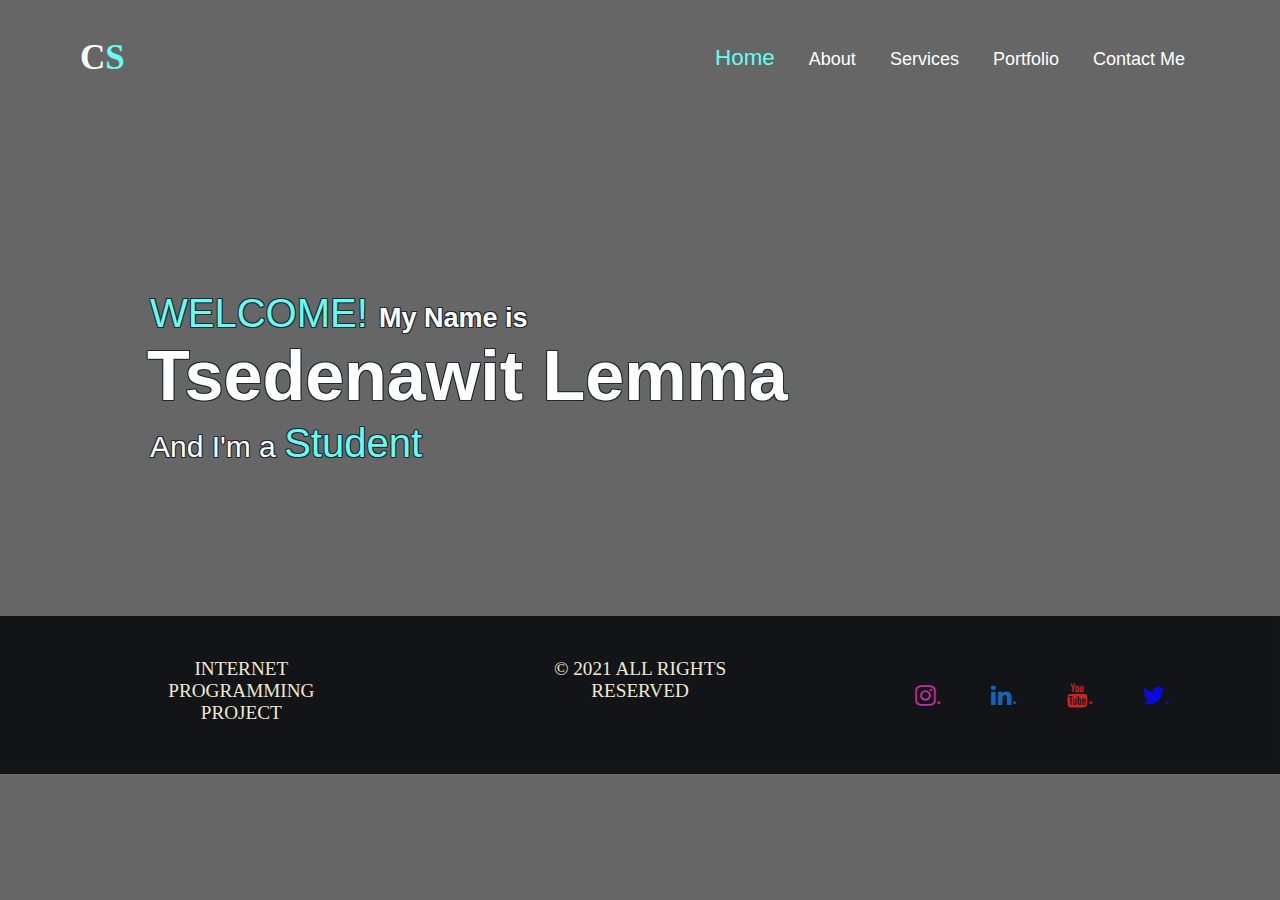
<file: HTML/index.html>
<!DOCTYPE html>
<html lang="en">
<head>
    <meta charset="UTF-8">
    <meta http-equiv="X-UA-Compatible" content="IE=edge">
    <meta name="viewport" content="width=device-width, initial-scale=1.0">
    <title>Document</title>
    <link rel="stylesheet" href="../CSS/Styles.css">
    <link rel="stylesheet" href="../CSS/Media.css">
    <link rel="stylesheet" href="https://cdnjs.cloudflare.com/ajax/libs/font-awesome/4.7.0/css/font-awesome.min.css">
</head>

<body>
    <header>
        <nav class="navbar">
                <div class="logo"><a href="#">C<span>S</span></a></div>
                <input type="checkbox" id="menu-bar"/>
                <label for="menu-bar"> Menu </label>
                <div class="navigation">
                    <label class="exit" for="menu-bar"> Exit </label>
                    <ul class="menu">
                        <li><a class="current" href="index.html">Home</a></li> 
                        <li><a href="About%20Me.html">About</a></li>
                        <li><a href="My%20Services.html">Services</a></li>
                        <li><a href="Portfolio.html">Portfolio</a></li>
                        <li><a href="Contact.html">Contact Me</a></li>
                </ul>
            </div>
            </div>
        </nav>  
    </header>

    <main>
        <div class="home-text">
            <h1><div class="home_text_1"><span> WELCOME! </span>My Name is </div></h1>
            <div class="home_text_2">Tsedenawit Lemma </div>
            <div class="home_text_3">And I'm a <span>Student</span> </div>
            
        </div>
    </main>

    <footer>
        <div class="foot">
            <div class="foot-1"><p><bold>INTERNET PROGRAMMING PROJECT</bold></p></div>
            <div class="foot-2"><p><bold>© 2021 ALL RIGHTS RESERVED</bold></p></div>
            <div class="foot-3">
                    <a href="https://www.instagram.com/tsedi_lemma33/" class="fa fa-instagram" target="_blank">.</a>
                    <a href="https://www.linkedin.com/in/tsedenawit-lemma-6a6b44231/" class="fa fa-linkedin" target="_blank">.</a>
                    <a href="https://www.youtube.com/"  class="fa fa-youtube" target="_blank">.</a>
                    <a href="https://twitter.com/" class="fa fa-twitter" target="_blank">.</a>
            </div>
        </div>
    </footer>
</body>
</html>
</file>
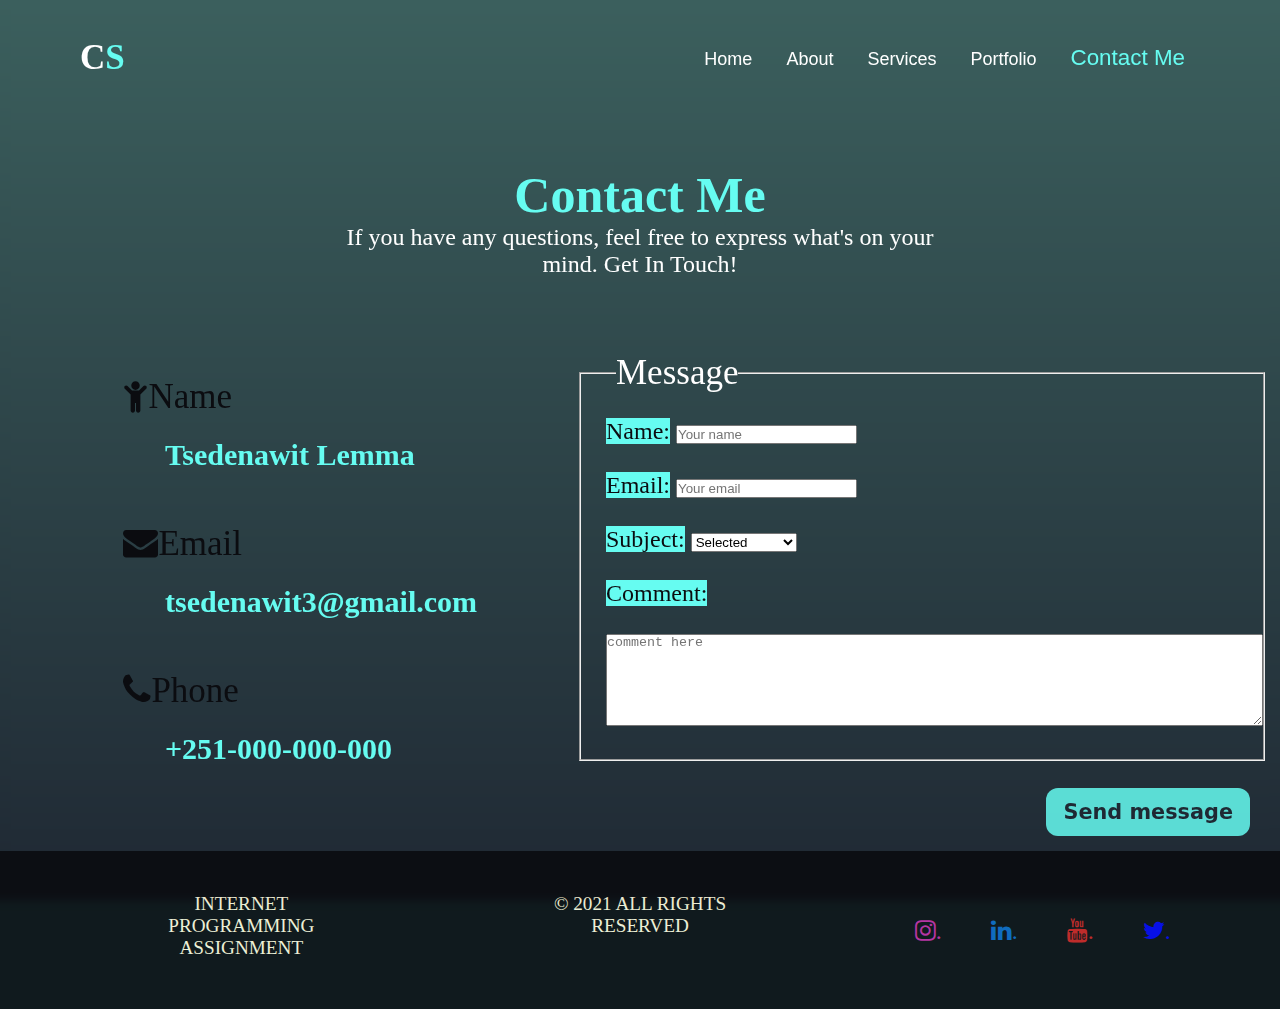
<file: HTML/Contact.html>
<!DOCTYPE html>
<html lang="en">
<head>
    <meta charset="UTF-8">
    <meta http-equiv="X-UA-Compatible" content="IE=edge">
    <meta name="viewport" content="width=device-width, initial-scale=1.0">
    <title>Document</title>
    <link rel="stylesheet" href="../CSS/Styles.css">
    <link rel="stylesheet" href="../CSS/Media.css">
    <link rel="stylesheet" href="https://cdnjs.cloudflare.com/ajax/libs/font-awesome/4.7.0/css/font-awesome.min.css">
</head>

<body class="others_background">
    <header>
        <nav class="navbar">
                <div class="logo"><a href="#">C<span>S</span></a></div>
                <input type="checkbox" id="menu-bar"/>
                <label for="menu-bar"> Menu </label>
                <div class="navigation">
                <label class="exit" for="menu-bar"> Exit </label>
                <ul class="menu">
                    <li><a href="index.html">Home</a></li> 
                    <li><a href="About%20Me.html">About</a></li>
                    <li><a href="My%20Services.html">Services</a></li>
                    <li><a href="Portfolio.html">Portfolio</a></li>
                    <li><a class="current" href="Contact.html">Contact Me</a></li>
                </ul>
            </div>
            </div>
        </nav>  
    </header>
    <main>
        <script> 
        function send()
  { 
        if(document.getElementById('f').value.length!=" " && document.getElementById('l').value.length!=" ")
            {
                 if(document.getElementById('e').value.length!=" " && document.getElementById('m').value.length!=" ")
                {
               alert(" succesfully sent....");
                }
              else
                {
               alert(" please fill the form correctly!!");
                 }
            }
            else
                 {
            alert(" please fill the form correctly!!");
                 }
            }</script>
        <div class="heading_text">
            <h1>Contact Me</h1>
            <p style="font-size: 1.5em;">If you have any questions, feel free to express what's on your mind. Get In Touch!</p>
        </div>
        <div class="contact-info">
            <div class="contact_identification">
                <a href="#" class="fa fa-child" target="_blank">Name</a>
                <h2>Tsedenawit Lemma</h2></br>

                <a href="#" class="fa fa-envelope" target="_blank">Email</a>
                <h2>tsedenawit3@gmail.com</h2></br>

                <a href="#" class="fa fa-phone" target="_blank">Phone</a>
                <h2>+251-000-000-000</h2></br>
            </div>
            <div class="contact_form">
                <FIEldset>
                    <legend>Message </legend>
                    <div class="fieldset_align">
                        <label>Name:</label>
                        <input id="f" type="text" name="name" placeholder="Your name"><br></br>
                        <label>Email:</label>
                        <input id="l" type="text" name="email" placeholder="Your email"><br></br>
                        <label>Subject:</label>
                        <select name="device">
                            <option value="Selected">Selected</option>
                            <option value="Not Selected">Not Selected</option>
                            <option value="Indeterminant">Undetermined</option>
                        </select><br><br>
                        <label>Comment:</label></br></br>
                        <textarea id="e" name="comments" cols="80"rows="6" placeholder="comment here"></textarea><br><br>
                    </div>
                </FIEldset><br>
                <div class="submit-btn">
                    <input onclick="send()" type="submit" value="Send message" class="button2">
                </div>
            </div>
        </div>
    </main>

    <footer>
        <div class="foot">
            <div class="foot-1"><p><bold>INTERNET PROGRAMMING ASSIGNMENT</bold></p></div>
            <div class="foot-2"><p><bold>© 2021 ALL RIGHTS RESERVED</bold></p></div>
            <div class="foot-3">
                <a href="https://www.instagram.com/tsedi_lemma33/" class="fa fa-instagram" target="_blank">.</a>
                <a href="https://www.linkedin.com/in/christina-solomon-234b78225" class="fa fa-linkedin" target="_blank">.</a>
                <a href="https://m.youtube.com/c/christinasolomonedu"  class="fa fa-youtube" target="_blank">.</a>
                <a href="Take a look at 𝔼𝕦𝕟𝕠𝕚𝕒۵ (@chrissunny_): https://twitter.com/chrissunny_?s=09" class="fa fa-twitter" target="_blank">.</a>
            </div>
        </div>
    </footer>

</body>
</html>
</file>
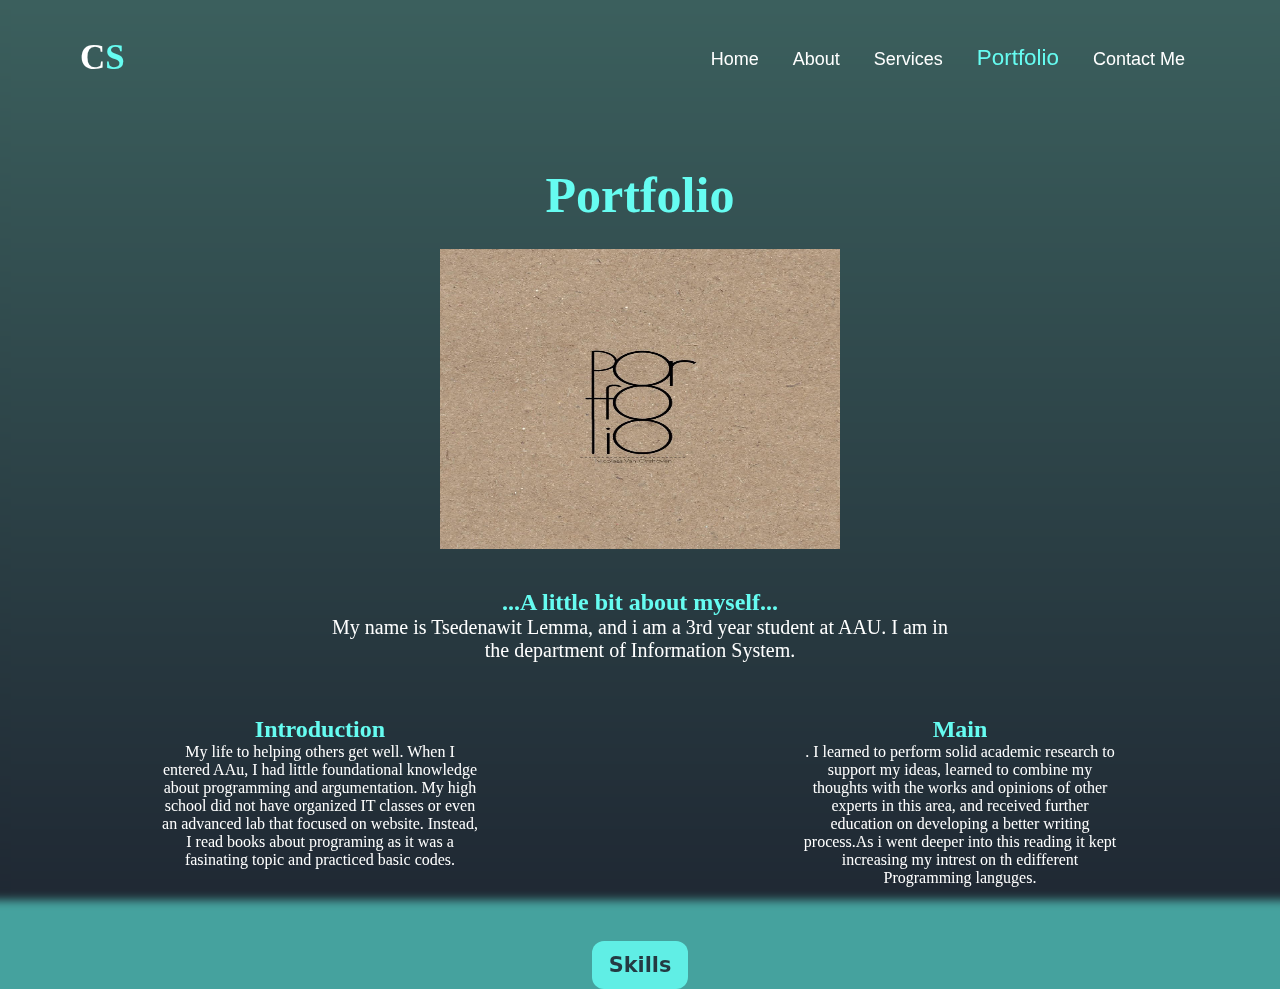
<file: HTML/Portfolio.html>
<!DOCTYPE html>
<html lang="en">
<head>
    <meta charset="UTF-8">
    <meta http-equiv="X-UA-Compatible" content="IE=edge">
    <meta name="viewport" content="width=device-width, initial-scale=1.0">
    <title>Document</title>
    <link rel="stylesheet" href="../CSS/Styles.css">
    <link rel="stylesheet" href="../CSS/Media.css">
</head>
<body class="others_background">
    <header>
        <nav class="navbar">
                <div class="logo"><a href="#">C<span>S</span></a></div>
                <input type="checkbox" id="menu-bar"/>
                <label for="menu-bar"> Menu </label>
                <div class="navigation">
                <label class="exit" for="menu-bar"> Exit </label>
                <ul class="menu">
                    <li><a  href="index.html">Home</a></li> 
                    <li><a href="About%20Me.html">About</a></li>
                    <li><a href="My%20Services.html">Services</a></li>
                    <li><a class="current" href="Portfolio.html">Portfolio</a></li>
                    <li><a href="Contact.html">Contact Me</a></li>
                </ul>
            </div>
            </div>
        </nav>  
    </header>

    <main>
        <div class="heading_text">
            <h1>Portfolio</h1>
        </div>
        <div style="text-align: center" class="portfolio_fig">
            <figure>
                <img src="../Image/Image-50.jpg" width="400" height = "300" alt="image-10"/>
            </figure></br></br>
            <h2 style="color: #66fcf1;">...A little bit about myself...</h2>
            <p>My name is Tsedenawit Lemma, and i am a 3rd year student at AAU. I am in the department of Information System.</p></br>
        </div></br></br>
        <div class="portfolio_list">
            <div>
                <h2 style="color: #66fcf1;">Introduction</h2>
                <p>My life to helping others get well. When I entered AAu, I had little foundational knowledge about programming and argumentation. My high school did not have organized IT classes or even an advanced lab that focused on website. Instead, I read books about programing as it was a fasinating topic and practiced basic codes.</p>
            </div>
            <div>
                <h2 style="color: #66fcf1;">Main</h2>
                <p>. I learned to perform solid academic research to support my ideas, learned to combine my thoughts with the works and opinions of other experts in this area, and received further education on developing a better writing process.As i went deeper into this reading it kept increasing my intrest on th edifferent Programming languges.</p>
            </div>
        </div></br></br></br>
        <div class="nxt-btn">
            <a href="Skills.html"><button class="button2">Skills</button></a>
        </div>            
    </main>
</body>
</html>
</file>
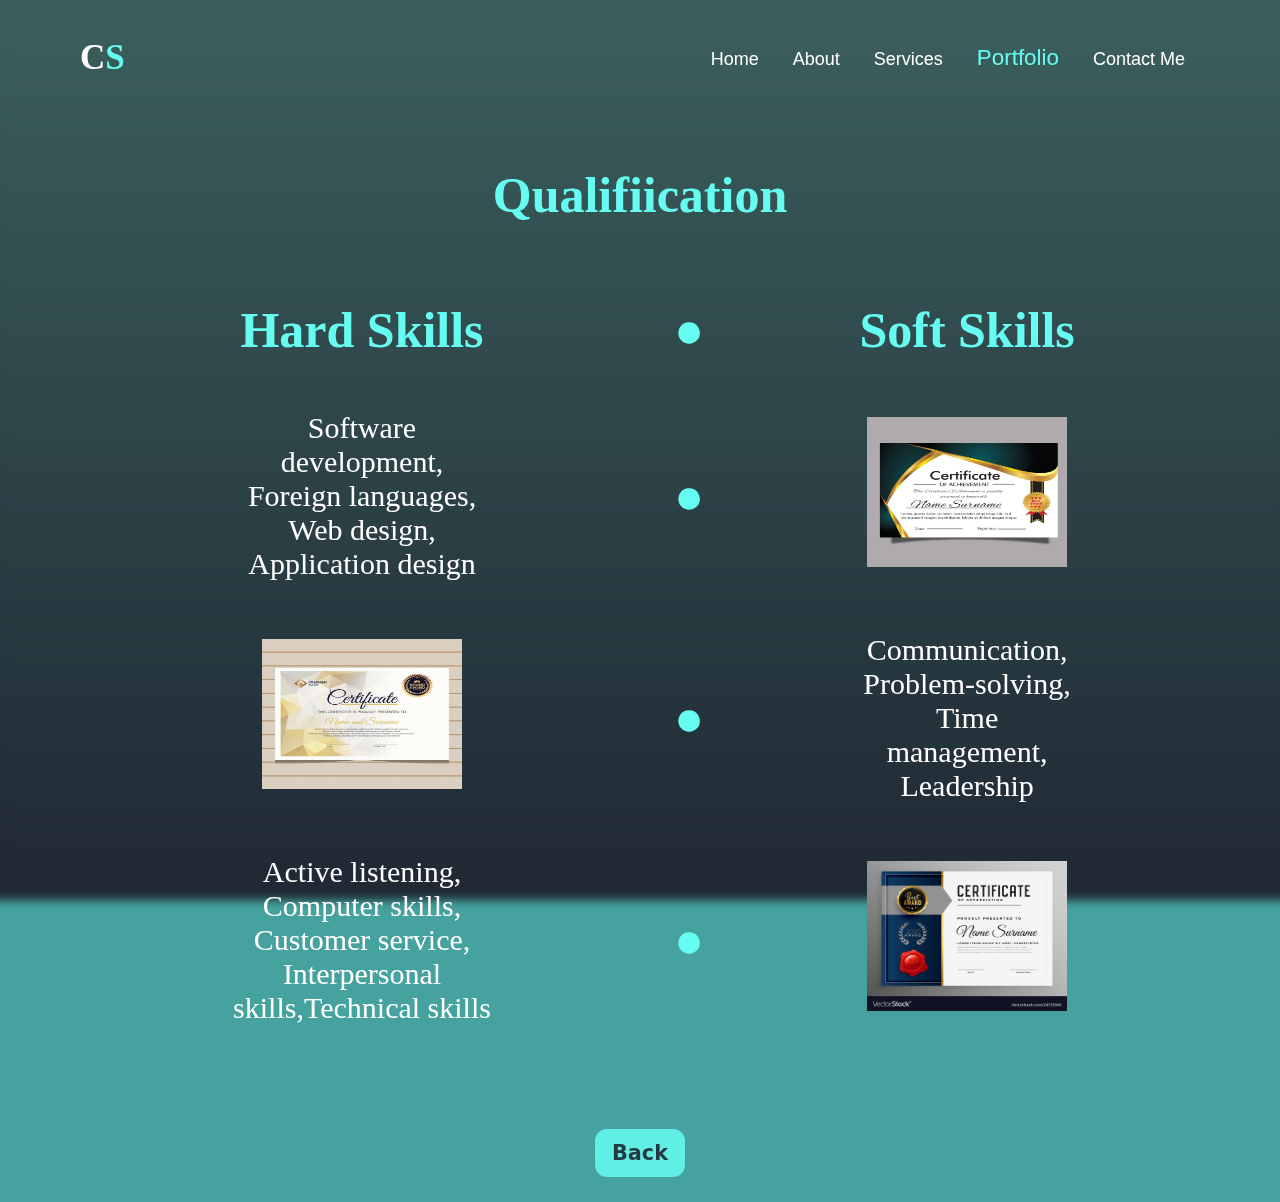
<file: HTML/Qualification.html>
<!DOCTYPE html>
<html lang="en">
<head>
    <meta charset="UTF-8">
    <meta http-equiv="X-UA-Compatible" content="IE=edge">
    <meta name="viewport" content="width=device-width, initial-scale=1.0">
    <title>Document</title>
    <link rel="stylesheet" href="../CSS/Styles.css">
    <link rel="stylesheet" href="../CSS/Media.css">
</head>
<body class="others_background">
    <header>
        <nav class="navbar">
                <div class="logo"><a href="#">C<span>S</span></a></div>
                <input type="checkbox" id="menu-bar"/>
                <label for="menu-bar"> Menu </label>
                <div class="navigation">
                <label class="exit" for="menu-bar"> Exit </label>
                <ul class="menu">
                        <li><a  href="index.html">Home</a></li> 
                        <li><a href="About%20Me.html">About</a></li>
                        <li><a href="My%20Services.html">Services</a></li>
                        <li><a class="current" href="Portfolio.html">Portfolio</a></li>
                        <li><a href="Contact.html">Contact Me</a></li>
                </ul>
            </div>
            </div>
        </nav>  
    </header>

    <main>
        <div class="heading_text">
            <h1>Qualifiication</h1>
            
            <table>
                <tr>
                    <th><h1>Hard Skills</h1></th>
                    <td><h1><bold>●</bold></h1></td>
                    <th><h1>Soft Skills</h1></th>
                </tr>
        
                <tr>
                    <td><p>Software development, Foreign languages, Web design, Application design</p></td>
                    <td><h1><bold>●</bold></h1></td>
                    <td><img src="../Image/image-75.jpg" width="200px" height="150px" alt="image-11"></td>
                </tr>
        
                <tr>
                    <td><img src="../Image/Image-65.jpg" width="200px" height="150px" alt="image-12"></td>
                    <td><h1><bold>●</bold></h1></td>
                    <td><p>Communication, Problem-solving, Time management, Leadership</p></td>
                </tr>

                <tr>
                    <td><p>Active listening, Computer skills, Customer service, Interpersonal skills,Technical skills</p></td>
                    <td><h1><bold>●</bold></h1></td>
                    <td><img src="../Image/Image-70.jpg" width="200px" height="150px" alt="image-13"></td>
                </tr>
            </table>
            <div class="btn">
                <a href="Skills.html"><button class="button2">Back</button></a>
            </div>
        </div>
    </main>
      

</body>

</html>
</file>
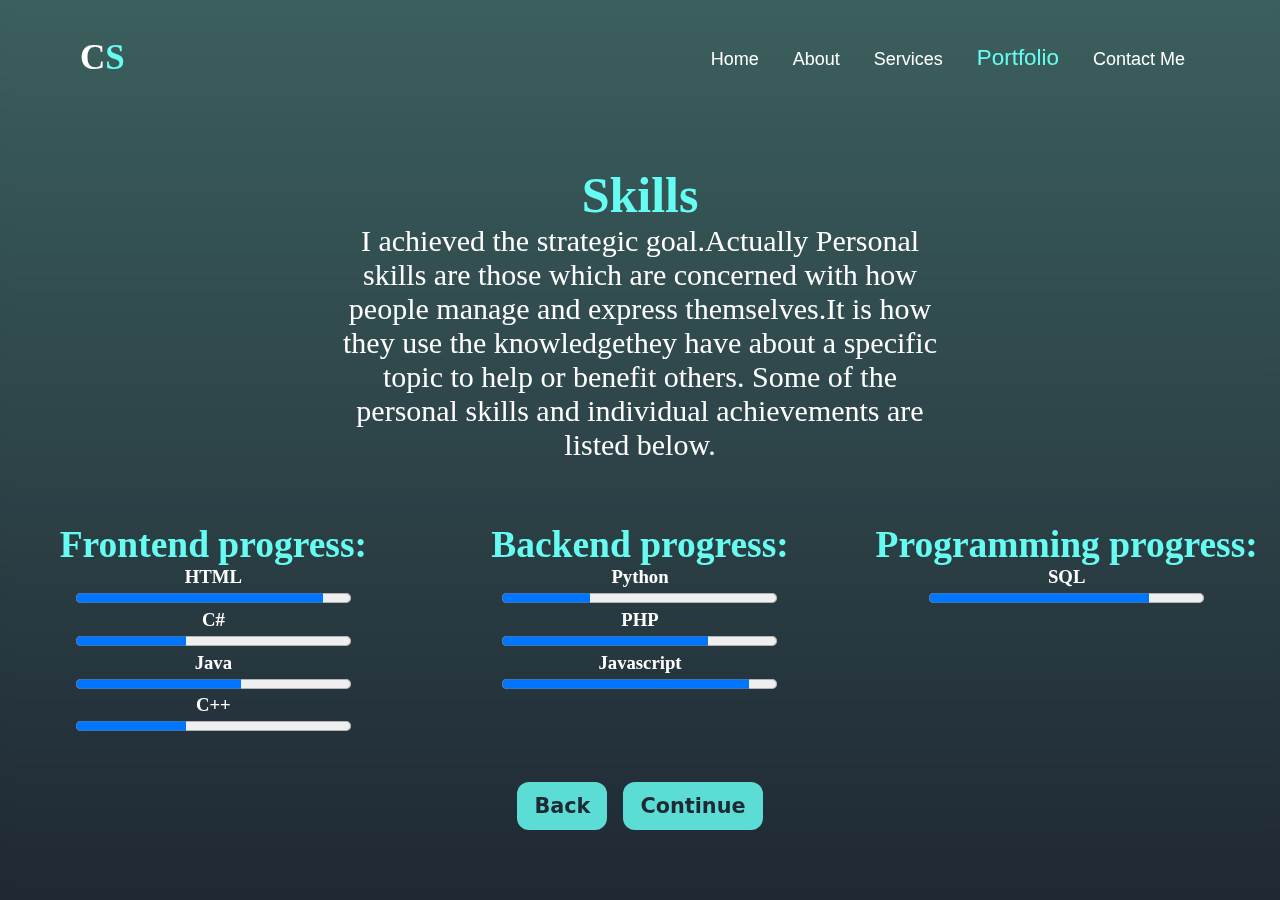
<file: HTML/Skills.html>
<!DOCTYPE html>
<html lang="en">
<head>
    <meta charset="UTF-8">
    <meta http-equiv="X-UA-Compatible" content="IE=edge">
    <meta name="viewport" content="width=device-width, initial-scale=1.0">
    <title>Document</title>
    <link rel="stylesheet" href="../CSS/Styles.css">
    <link rel="stylesheet" href="../CSS/Media.css">
</head>
<body class="others_background">
    <header>
        <nav class="navbar">
                <div class="logo"><a href="#">C<span>S</span></a></div>
                <input type="checkbox" id="menu-bar"/>
                <label for="menu-bar"> Menu </label>
                <div class="navigation">
                <label class="exit" for="menu-bar"> Exit </label>
                <ul class="menu">
                    <li><a  href="index.html">Home</a></li> 
                    <li><a href="About%20Me.html">About</a></li>
                    <li><a href="My%20Services.html">Services</a></li>
                    <li><a class="current" href="Portfolio.html">Portfolio</a></li>
                    <li><a href="Contact.html">Contact Me</a></li>
                </ul>
            </div>
            </div>
        </nav>  
    </header>


    <main>
        <div class="heading_text">
        <h1>Skills</h1>
        <p>I achieved the strategic goal.Actually Personal skills are those which are concerned with how people manage and express themselves.It is how they use the knowledgethey have about a specific topic to help or benefit others. Some of the personal skills and individual achievements are listed below.</p> </br></br>
        </div>       

        <div class="grid_classify">
            
            <div class="progress-1">
                <label for="file"><h2>Frontend progress:</h2></label>
                <h3>HTML</h3>
                <progress id="file" value="90" max="100"> 90% </progress>
                <h3>C#</h3> 
                <progress id="file" value="40" max="100"> 40% </progress>
                <h3>Java</h3> 
                <progress id="file" value="60" max="100"> 60% </progress>
                <h3>C++</h3>
                <progress id="file" value="40" max="100"> 40% </progress></br></br>
            </div>
            <div class="progress-2">
                <label for="file"><h2>Backend progress:</h2></label>
                <h3>Python</h3>
                <progress id="file" value="32" max="100"> 32% </progress>
                <h3>PHP</h3> 
                <progress id="file" value="75" max="100"> 75% </progress>
                <h3>Javascript</h3> 
                <progress id="file" value="90" max="100"> 90% </progress>
            </div>
            <div class="progress-3">
                <label for="file"><h2>Programming progress:</h2></label>
                <h3>SQL</h3>
                <progress id="file" value="80" max="100"> 80% </progress>
            
            </div>
        </div>
        <div class="btn">
            <a href="Portfolio.html"><button class="button2">Back</button></a>
            <a href="Qualification.html"><button class="button2">Continue</button></a>
        </div>
    </main>

</body>
</html>
</file>
<file: CSS/Styles.css>
/*---Apply to all---*/

* {
    margin: 0;
    padding: 0;
    box-sizing: border-box;
    text-decoration: none;
}

/*----Body----*/

body {
    background-image: linear-gradient(rgba(0, 0, 0, 0.6), rgba(0, 0, 0, 0.6)), url(https://cdn.wallpapersafari.com/88/8/fc6ank.jpg);
    background-position: center;
    background-attachment: fixed;
    background-size: cover;
    min-height: 100vh;
    width:auto;
    position: relative;
}

/*---Header CSS---*/

nav {
    display:flex;
    margin: auto;
    padding: 30px 80px;
    justify-content: space-between;
    align-items: center;
    width: 100%;
}
.navigation {
    flex:1;
    text-align: right;
}

#menu-bar{
    display: none;
}

header label {
    margin-left: 25%;
    font-weight: 500;
    font-family: 'Lucida Sans', 'Lucida Sans Regular', 'Lucida Grande', 'Lucida Sans Unicode', Geneva, Verdana, sans-serif; 
    font-size: 20px;
    color: #fff;
    cursor: pointer;
    display: none;
}

.submit-btn {
    float: right;
    margin-right: 15px;
}

.navigation ul li {
    padding: 15px;
    list-style: none;
    display: inline-block;
}

.navigation ul li a {
    color:#fff;
    font-size: 18px;
    font-weight: 500;
   /* margin-left: 25px;*/
    font-family: 'Lucida Sans', 'Lucida Sans Regular', 'Lucida Grande', 'Lucida Sans Unicode', Geneva, Verdana, sans-serif;
    transition: 0.3s;
}

.navigation ul li a:hover {
    color: #1f2833;
    font-size: 140%;
}

.navigation .current {
    color: #66fcf1;
    font-size: 140%;
}

/*---Logo---*/

.logo a {
    color: #fff;
    font-size: 35px;
    font-weight: 600;
}
    
.logo a span {
    color: #66fcf1;
}
    
/*---index HOME CSS---*/
    
.home-text {
    width: 90%;
    color: #fff;
    margin: 175px 150px 150px 150px;
    text-shadow: 
        -1px 1px 0 #1f2833,
        1px 1px 0 #1f2833,
        1px -1px 0 #1f2833,
        -1px -1px 0 #1f2833;
}
    
.home_text_1 {
    font-size: 27px;
    font-family:'Gill Sans', 'Gill Sans MT', Calibri, 'Trebuchet MS', sans-serif;
}
    
.home_text_2 {
    font-size: 70px;
    font-weight: 600;
    margin-left: -3px;
    font-family:'Gill Sans', 'Gill Sans MT', Calibri, 'Trebuchet MS', sans-serif;
}
    
.home_text_3 {
    font-size: 30px;
    margin: 5px 0;
    font-family:'Franklin Gothic Medium', 'Arial Narrow', Arial, sans-serif;
}
    
.home-text span {
    color: #66fcf1;
    font-weight: 500; 
    font-family: 'Lucida Sans', 'Lucida Sans Regular', 'Lucida Grande', 'Lucida Sans Unicode', Geneva, Verdana, sans-serif;
    font-size: 40px; 
    text-shadow: 
        -1px 1px 0 #1f2833,
        1px 1px 0 #1f2833,
        1px -1px 0 #1f2833,
        -1px -1px 0 #1f2833;
}
    
/*---Button---*/

.click-btn{
    margin-left: 300px;
    margin-top: 50px;
}

.button {
    margin: 15px;
    display: inline-block;
    color: #fff; 
    position:relative;
    text-decoration: none;
    border: 1px solid transparent;
    background-color:#1f2833;
    border-radius: 0.75rem;
    font-size: 1.3rem;
    font-weight: 600;
    padding: .7rem 1rem;
    text-align: center;
    line-height: 1.5rem;
    opacity: 0.85;
    box-sizing: border-box;
    width: auto;
    transition-duration: 1s;
    transition-property: background-color,border-color,color,fill,stroke;
    font-family: "Inter var",ui-sans-serif,system-ui,-apple-system,system-ui,"Segoe UI",Roboto,"Helvetica Neue",Arial,"Noto Sans",sans-serif,"Apple Color Emoji","Segoe UI Emoji","Segoe UI Symbol","Noto Color Emoji";
}
    
.button:hover {
    border: 1px solid #45a29e;
    background-color: #45a29e;
}
      
.button:focus {
    box-shadow: none;
    outline: 2px solid transparent;
    outline-offset: 2px;
}

.button2  {
    display: inline-block;
    color: #1f2833; 
    position:relative;
    text-decoration: none;
    border: 1px solid transparent;
    background-color:#66fcf1;
    border-radius: 0.75rem;
    font-size: 1.3rem;
    font-weight: 600;
    padding: .7rem 1rem;
    text-align: center;
    line-height: 1.5rem;
    opacity: 0.85;
    box-sizing: border-box;
    width: auto;
    transition-duration: 1s;
    transition-property: background-color,border-color,color,fill,stroke;
    font-family: "Inter var",ui-sans-serif,system-ui,-apple-system,system-ui,"Segoe UI",Roboto,"Helvetica Neue",Arial,"Noto Sans",sans-serif,"Apple Color Emoji","Segoe UI Emoji","Segoe UI Symbol","Noto Color Emoji";
}

   
.button2:hover {
    border: 1px solid #45a29e;
    background-color: #45a29e;
}
      
.button2:focus {
    box-shadow: none;
    outline: 2px solid transparent;
    outline-offset: 2px;
}

.nxt-btn {
    text-align: center;
}

.btn {
    text-align: center;
    font-size: 4em;
}

     
    
/*----FOOTER----*/   

footer {
    grid-area: footer;
    opacity: 0.9;
    background-color: #0b0c10;
    padding: 30px;
}

.foot{
    font-size: 1.5em;
    padding: 0.5em;
    color:cornsilk;
    text-align: center;
    display: grid;
        grid-template-columns: 1fr 1fr 1fr;
        grid-template-rows: auto;
       
}

.foot-1 {
    font-size: 0.8em;
    grid-column-start: 1;
    grid-column-end: 2;
    grid-row-start: 1;
    grid-row-end: 2;
}
.foot-2 {
    font-size: 0.8em;
    grid-column-start: 2;
    grid-column-end: 3;
    grid-row-start: 1;
    grid-row-end: 2;
}
.foot-3 {
    grid-column-start: 3;
    grid-column-end: 4;
    grid-row-start: 1;
    grid-row-end: 2;

}

/*---ICONS---*/

.fa {
    padding: 25px;
    font-size: 450px;
    width: 70px;
    opacity:1;
    transition: color 0.2s;
}
      
.fa:hover {
    color:currentColor;
    opacity: 0.7;
}
      
.fa-telegram {
    color: #0088cc;
}
      
.fa-youtube {
    color: #CD201F;
}
    
.fa-linkedin {
    color: #0a66c2 ;
}
    
.fa-instagram {
    color: #c32aa3;
}

.fa-child, .fa-envelope, .fa-phone {
    color:white;
}

.fa-share, .fa-print {
    color: #0b0c10;
}

/*----FOR ALL PAGES----*/

.others_background {
    background-color: #45a29e;
    background-image: linear-gradient(rgba(58, 88, 86, 0.9), #1f2833), url(https://cdn.wallpapersafari.com/88/8/fc6ank.jpg);
    background-position: center;
    background-attachment: fixed;
    background-size: cover;
    min-height: 100vh;
    width:auto;
    position: relative;
    backdrop-filter: blur(5px);
  }

.heading_text {
    color: #66fcf1;
    text-align: center;
    margin-top: 25px;
    padding: 25px;
    text-shadow: 
        -1px 1px 0 #1f2833,
        px 1px 0 #1f2833,
        1px -1px 0 #1f2833,
        -1px -1px 0 #1f2833;
        
  }
.heading_text h1 {
    font-size: 50px;;
  }
.heading_text p {
    color: white;
    font-size: 30px ;
}


/*----ABOUT ME PAGE----*/

.about_fig, .portfolio_fig {
    text-align: center;
}

.about_fig p, .portfolio_fig p {
    font-size: 20px;
    color: white;
}

.about_fig h2, .portfolio_fig h2 {
    color: white;
}

.about_fig figcaption {
    color: #66fcf1;
}

.story h1,p {
    text-align: center;
    justify-content: center;
    margin-left: 25%;
    margin-right: 25%;
}
  
.hobby {
    text-align: center;
    padding: 0px;
    display: grid;
    grid-template-columns: 33% 33% 33%;
    grid-template-rows: auto;
    text-align: center;
    text-align: center;
}

.hobby h1{
    color: #66fcf1;
    font-size: 30px;
}

.hobby p{
    color: white;
    font-size: 20px;
}

.hobby-1 {
    grid-column-start: 1;
    grid-column-end: 2;
    grid-row-start: 1;
    grid-row-end: 2;
}

.hobby-2 {
    grid-column-start: 2;
    grid-column-end: 3;
    grid-row-start: 1;
    grid-row-end: 2;
}

.hobby-3 {
    grid-column-start: 3;
    grid-column-end: 4;
    grid-row-start: 1;
    grid-row-end: 2;
}
    

/*----MY SERVICE PAGE----*/

.heading_text_2 {
    color: #fff;
    text-align: center;
    margin-top: 25px;
    padding: 25px;
    text-shadow: 
        -1px 1px 0 #1f2833,
        px 1px 0 #1f2833,
        1px -1px 0 #1f2833,
        -1px -1px 0 #1f2833;
}

.heading_text_2 h1 {
    color: #66fcf1;
    font-size: 50px;;
}

.heading_text_2 p {
    font-size:20px ;
}

.service_container {
    margin-top: 130px;
    text-align: center;
    font-size: 20px;
}


/*----PORTFOLIO PAGE----*/

.portfolio_list {
    display: grid;
    grid-template-columns: 1fr 1fr;
    grid-template-rows: auto;
    justify-content: center;
    text-align: center;
    color: white;
}

      

/*----SKILL PAGE----*/

progress {
    width: 275px;
    height: 20px;
    padding: 6px;
}

.grid_classify label {
    color: #66fcf1;
    font-size: 25px;
}

progress::-webkit-progress-bar {
    width: 375px;
    height: 25px;
    background: white;
    border-radius: 45px;
    padding: 6px;
    box-shadow: 0 1px 0px 0 rgba(255, 255, 255, 0.2);
}

progress::-webkit-progress-value {
    border-radius: 25px;
    box-shadow: inset 0 1px 1px 0 rgba(255, 255, 255, 0.4); 
    background-size: 250px 25px;
    background-image: linear-gradient(135deg, rgba(6, 41, 65, 0.15) 25%, transparent 25%,
    transparent 75%, rgba(255, 255, 255, 0.034) 75%, rgba(255, 255, 255, .15) 75%, transparent 75%, transparent); 
}

.progress label {
    color: white;
}

.grid_classify {
    color: white;
    display: grid;
    grid-template-columns: 1fr 1fr 1fr;
    grid-template-rows: auto;
    text-align: center;
}

.grid_classify h2 {
    color:#66fcf1;
}

.progress-1 {
    color: white;
    grid-column-start: 1;
    grid-column-end: 2;
    grid-row-start: 1;
    grid-row-end: 2;
}
.progress-2 {
    color: white;
    grid-column-start: 2;
    grid-column-end: 3;
    grid-row-start: 1;
    grid-row-end: 2;
}
.progress-3 {
    color: white;
    grid-column-start: 3;
    grid-column-end: 4;
    grid-row-start: 1;
    grid-row-end: 2;
}
      
/*----QUALIFICATION PAGE----*/

table {
    text-align: center;
    padding: 50px;
}

td {
    padding: 25px;
    border: 3px #1f2833;
    font-size: 2em;
}
td p{
    font-size: 2em;
}

/*----  CONTACT ME PAGE----*/

.contact-info {
    padding: 15px;
    margin-top: 35px;
    display: grid;
    grid-template-columns: 1fr 1fr;
    grid-template-rows: auto;
}

.contact_identification {
    font-size: 25px;
    margin-left: 30px;
    color: white;
    grid-column-start: 1;
    grid-column-end: 2;
    grid-row-start: 1;
    grid-row-end: 2;
}
.contact_identification a {
    color: #0b0c10;
    margin-left: 10%;
    font-size: 35px;
}
.contact_identification h2 {
    margin-left: 120px;
    font-size: 30px;
    color: #66fcf1;
}

.fieldset_align label {
    background-color: #66fcf1;
}
.fieldset_align {
    font-family:Cambria, Cochin, Georgia, Times, 'Times New Roman', serif;
    color: #0b0c10;
    margin-top: 25px;
    margin-left: 25px;
}
legend {
    font-size: 35px;
    margin-left: 35px;
}

.contact_form {
    font-size: 1.5em;
    color: white;
    grid-column-start: 2;
    grid-column-end: 3;
    grid-row-start: 1;
    grid-row-end: 2;
}
</file>
<file: CSS/Media.css>
@media (max-width:1175px) {
    .contact-info {
        display: flex;
        flex-wrap: wrap;
        padding: 10px;
        column-gap: 20px;
    }
}

@media (max-width: 938px) {
    header {
        padding: 20px;
    }
    .home-text {
        padding: 0 50px;
        margin-left: 0px;
        z-index: 1;
    } 
    header label {
        display: initial;
    }
    .navbar {
        justify-content: space-between;
    }
    header .navigation {
        position: absolute;
        background: #45a29e;
        height: 100vh;
        width: 100%;
        bottom: 0%;
        right: 0%;
        top:0%;
        left:0%;
        text-align: center;
        border: 1px solid rgba(0,0,0,.1);
        display: none;
        z-index: 2;
        padding: 50px;
        transition: 1s;
        float: left;
    }
    header .navigation ul li {
        display: block;
    }
    #menu-bar:checked ~ .navigation {
        display:initial;
    }
    .click-btn {
        margin-left: auto;
        text-align: center;
    }

    .button {
        z-index: -1;
    }

    .logo a {
        float: left;
        font-size: 20px;
        font-weight: 300;
    }

    .hobby{
        display: flex;
        flex-wrap: wrap;
        padding: 10px;
        column-gap: 20px;
    }
    .about_fig p {
        margin: auto 0 0 auto;
    }

    .portfolio_fig p {
        margin: auto 0 0 auto;
    }

    .grid_classify {
        display: flex;
        flex-wrap: wrap;
        padding: 10px;
        column-gap: 20px;
    }

    

    .foot {
        font-size: 1em;
        display: block;
        padding: 5px;
        column-gap: 10px;
    }

    .heading_text {
        text-align: center;
    }

    .service_container {
        margin-top: 5px;
        padding: 25px;
        text-align: center;
    }

   
/*
@media (max-width: 400px) {
    .heading_text h1 {
        text-align: center;
    }

}

@media (max-width: 400px) {
    footer {
        bottom:0px;
    }
}

@media (max-width: 700px) {
    header {
        padding: 20px;
    }
    .home-text {
        padding: 0 50px;
        margin-left: 0px;
        z-index: 1;
    } 
    header label {
        display: initial;
    }
    .navbar {
        justify-content: space-between;
    }
    header .navigation {
        position: absolute;
        background: #45a29e;
        height: 100vh;
        width: 100%;
        bottom: 0%;
        right: 0%;
        top:0%;
        left:0%;
        text-align: center;
        border: 1px solid rgba(0,0,0,.1);
        display: none;
        z-index: 2;
        padding: 50px;
        transition: 1s;
        float: left;
    }
    header .navigation ul li {
        display: block;
    }
    #menu-bar:checked ~ .navigation {
        display:initial;
    }
    .click {
        margin-left: auto;
        text-align: center;
    }

    .button {
        z-index: -1;
    }

    .logo a {
        float: left;
        font-size: 20px;
        font-weight: 300;
    }

    .list{
        display: flex;
        flex-wrap: wrap;
        padding: 10px;
        column-gap: 20px;
    }
    .picture p {
        margin: auto 0 0 auto;
    }
    .progressbar {
        display: flex;
        flex-wrap: wrap;
        padding: 10px;
        column-gap: 20px;
    }

    

    footer {
        display: flex;
    }

    .foot {
        display: flex;
        flex-wrap: wrap;
        padding: 10px;
        column-gap: 20px;
    }
    
}*/
/*@media (max-width: 1104px) {
    .home .max-width {
        margin-left: 0px;
    }
}

@media (max-width: 991px) {
    .max-width {
        padding: 0 50px;
    }
}

@media (max-width: 947px) {
    .navigation .menu {
        position: fixed;
        height: 100vh;
        width: 100%;
        left: -100%;
        top: 0;
        background: #111;
        text-align: center;
        padding-top: 80px;
        transition: all 0.3s ease;
    }
}*/

/*@media screen and (max-width: 600px) {
    .navigation a:not(:first-child) {
        display: none;
    }
@media screen and (min-width: 640px) {
    body {
        display: grid;
        grid-template-rows: auto;
        grid-template-columns: auto;
        grid-template-areas:
          "header header header header header"
          "main main main main main"
          "footer footer footer footer footer";
        max-width: 1200px;
        margin: 0 auto;
        position: relative;
    }

    header {
        grid-area: header header header header header header;
    }

    main {
        grid-area: main;
    }

    footer {
        grid-area: footer;
    }*/
</file>
